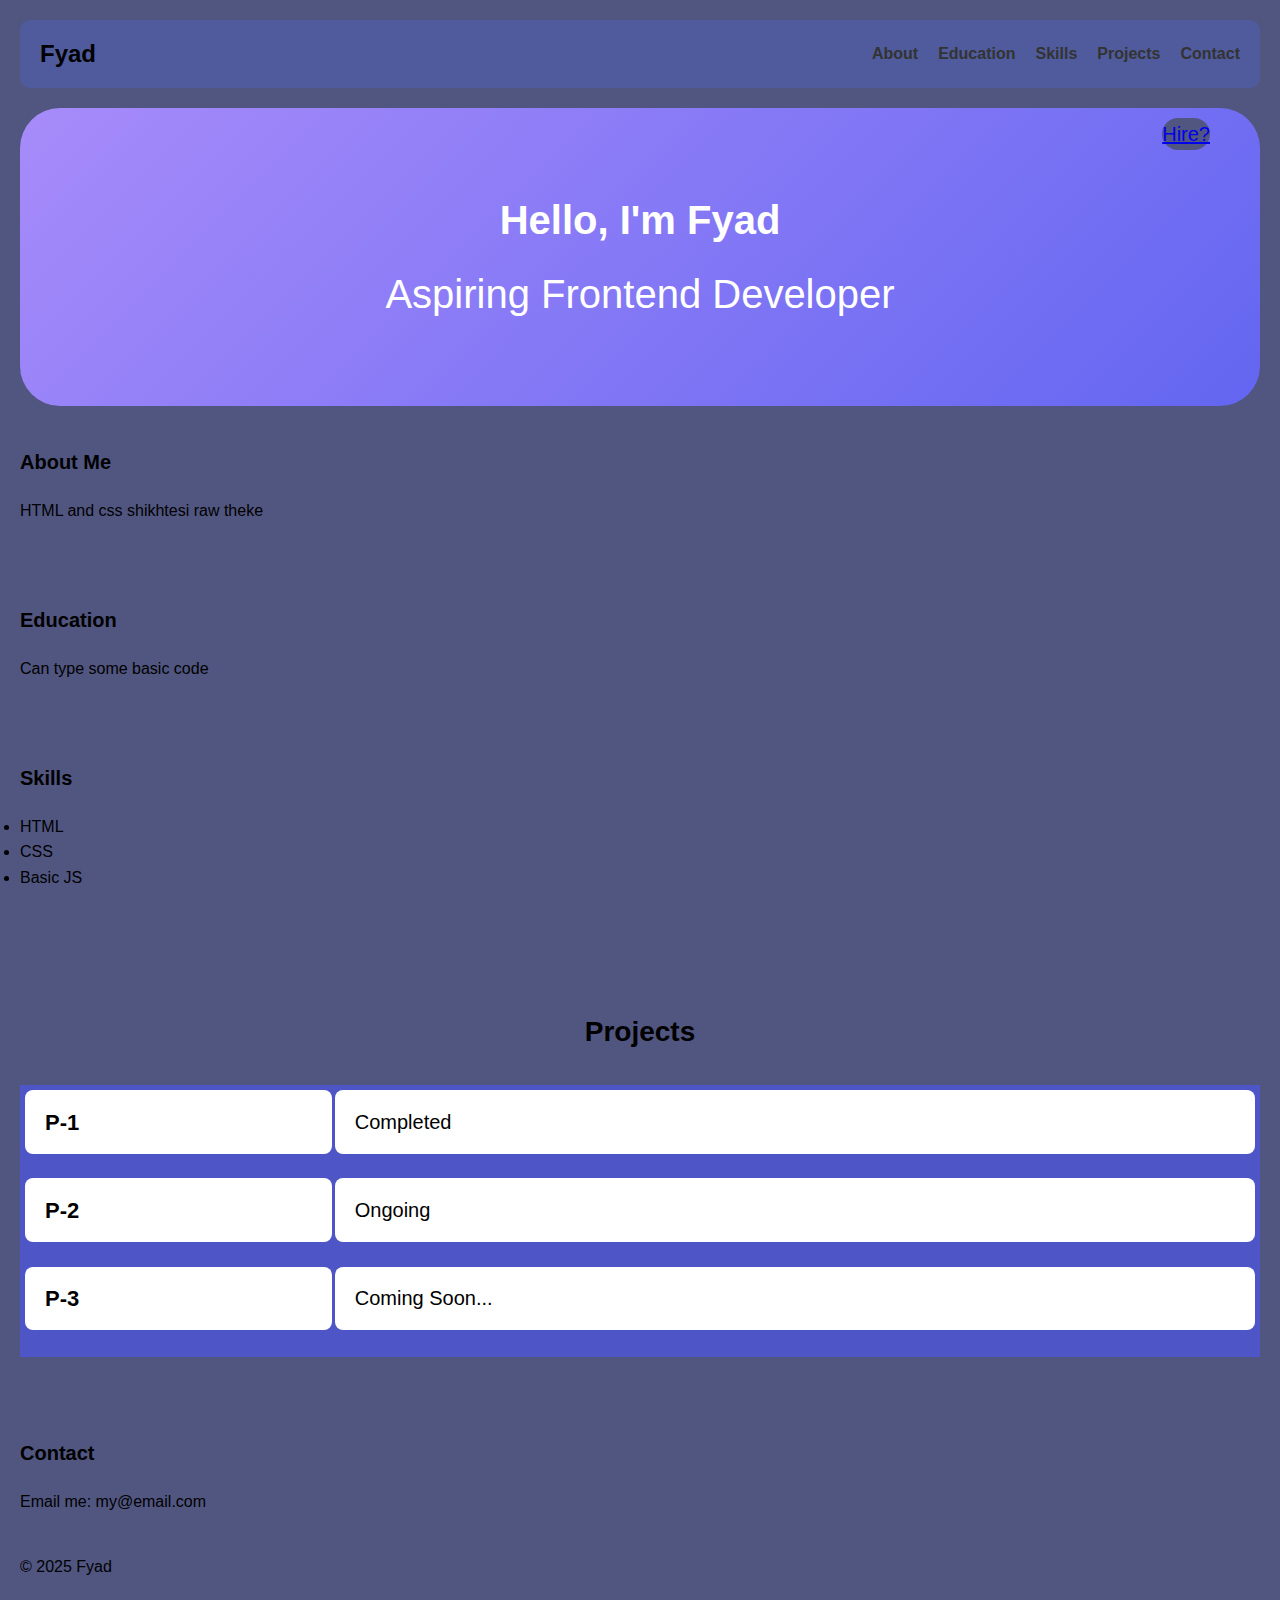
<file: index.html>
<!DOCTYPE html>

<html lang="en">
    <head>
        <meta charset="UTF-8">
        <title>INTRO</title>
        <link rel="stylesheet" href="style.css">
    </head>

    <body>
        
        <header>
            <nav>
                <h2 class="logo">Fyad</h2>
                <ul class="nav-links">
                    <li><a href="#about">About</a></li>
                    <li><a href="education">Education</a></li>
                    <li><a href="#skills">Skills</a></li>
                    <li><a href="#projects">Projects</a></li>
                    <li><a href="#contact">Contact</a></li>
                </ul>
            </nav>
        </header>
        
        <section class="hero">
            <h1>Hello, I'm Fyad</h1>
            <p>Aspiring Frontend Developer</p>
            <a class="hero-btn" href="#contact">Hire?</a>
        </section>

        <section id="about">
            <h2>About Me</h2>
            <p>HTML and css shikhtesi raw theke</p>
        </section>

        <section id="Education">
            <h2>Education</h2>
            <p>Can type some basic code</p>
        </section>

        <section id="skills">
            <h2>Skills</h2>
            <div class="skills-container">
                <ul>
                    <li>HTML</li>
                    <li>CSS</li>
                    <li>Basic JS</li>
                </ul>
            </div>
        </section>

        <section id="projects">
            <div class="project_header"><h2>Projects</h2></div>
            
            <div class="project_grid">
                <div class="project_item">
                    <h3>P-1</h3>
                    <p>Completed</p>
                </div>

                <div class="project_item">
                    <h3>P-2</h3>
                    <p>Ongoing</p>
                </div>

                <div class="project_item">
                    <h3>P-3</h3>
                    <p>Coming Soon...</p>
                </div>
            </div>
            
        </section>

        <section id="contact">
            <h2>Contact</h2>
            <p>Email me: my@email.com</p>
        </section>

        <footer>
            <p>&copy; 2025 Fyad</p>
        </footer>
    </body>
</html>
</file>
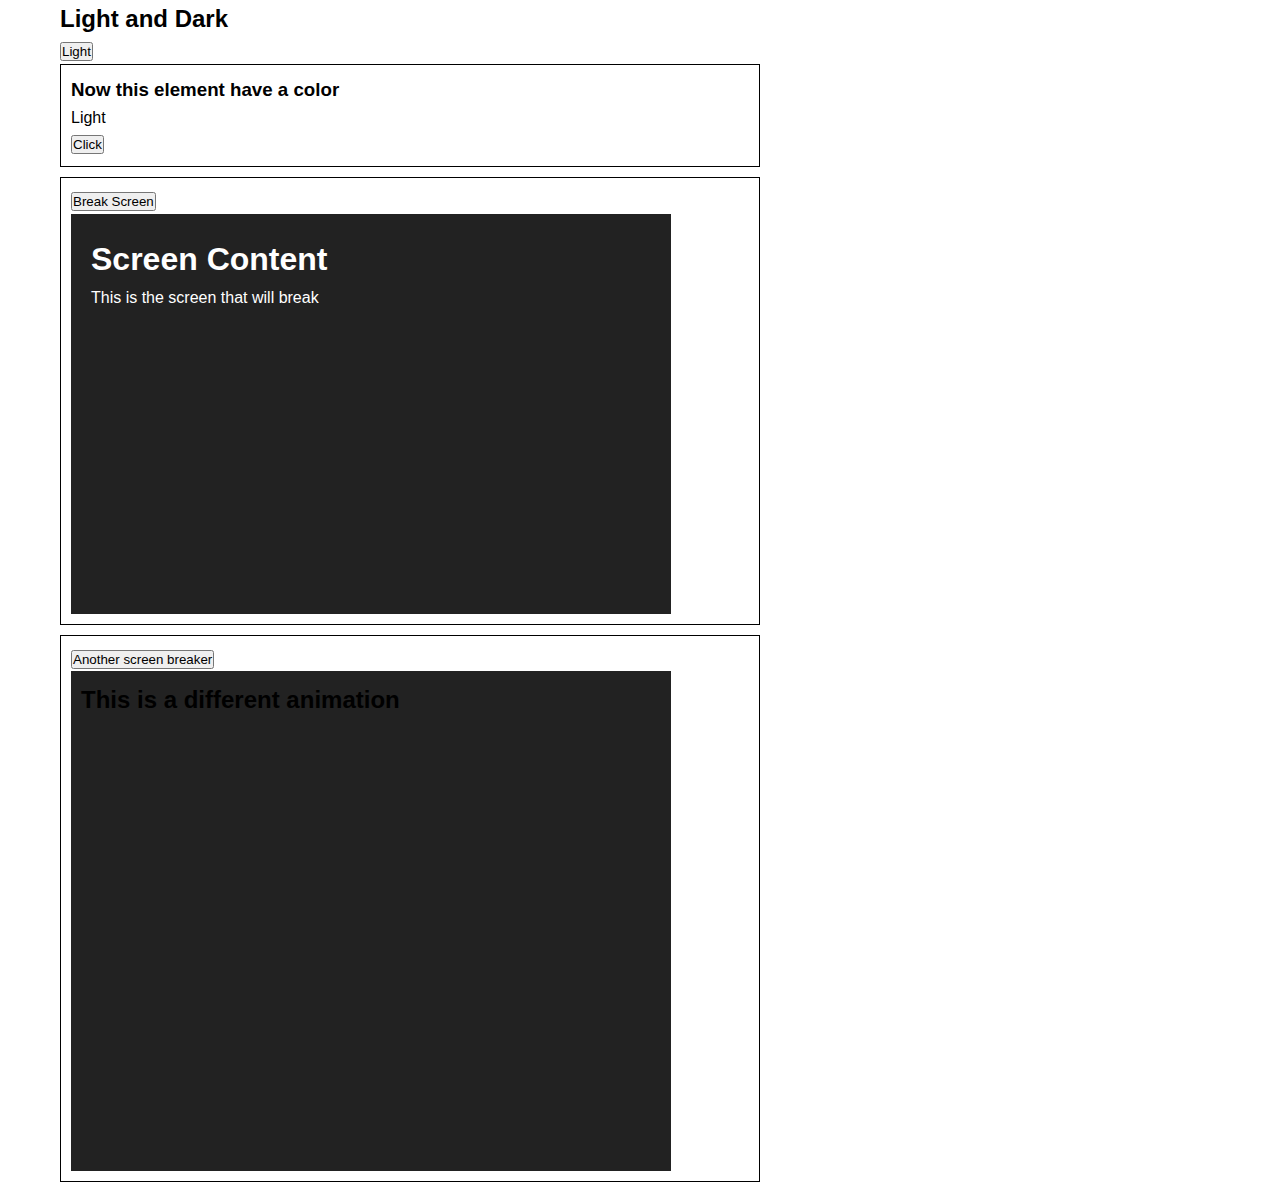
<file: dom-practice-2.html>
<!DOCTYPE html>

<html>
  <head>
    <meta charset="UTF-8" />
    <title>Light-Dark & Screen breaking</title>
    <link rel="stylesheet" href="dom-practice-2.css">
    <style>
      
    </style>
  </head>
  <body>
    <h2>Light and Dark</h2>
    <button id="theme">Light</button>

    <section id="first-section">
      <h3>Now this element have a color</h3>
      <p id="src">Light</p>
      <button id="sec-button">Click</button>
    </section>

    <section>
      <button id="breakBtn">Break Screen</button>
      <div id="screen">
        <h1>Screen Content</h1>
        <p>This is the screen that will break</p>
      </div>

      <div id="fragments"></div>
    </section>

    <section>
        <button id="anotherbreakBtn"> Another screen breaker</button>
        <div id="anotherScreen">
            <h2>This is a different animation</h2>
        </div>

        <div id="anotherFragments"></div>
    </section>

    <script src="dom-practice-2.js"></script>
  </body>
</html>
</file>
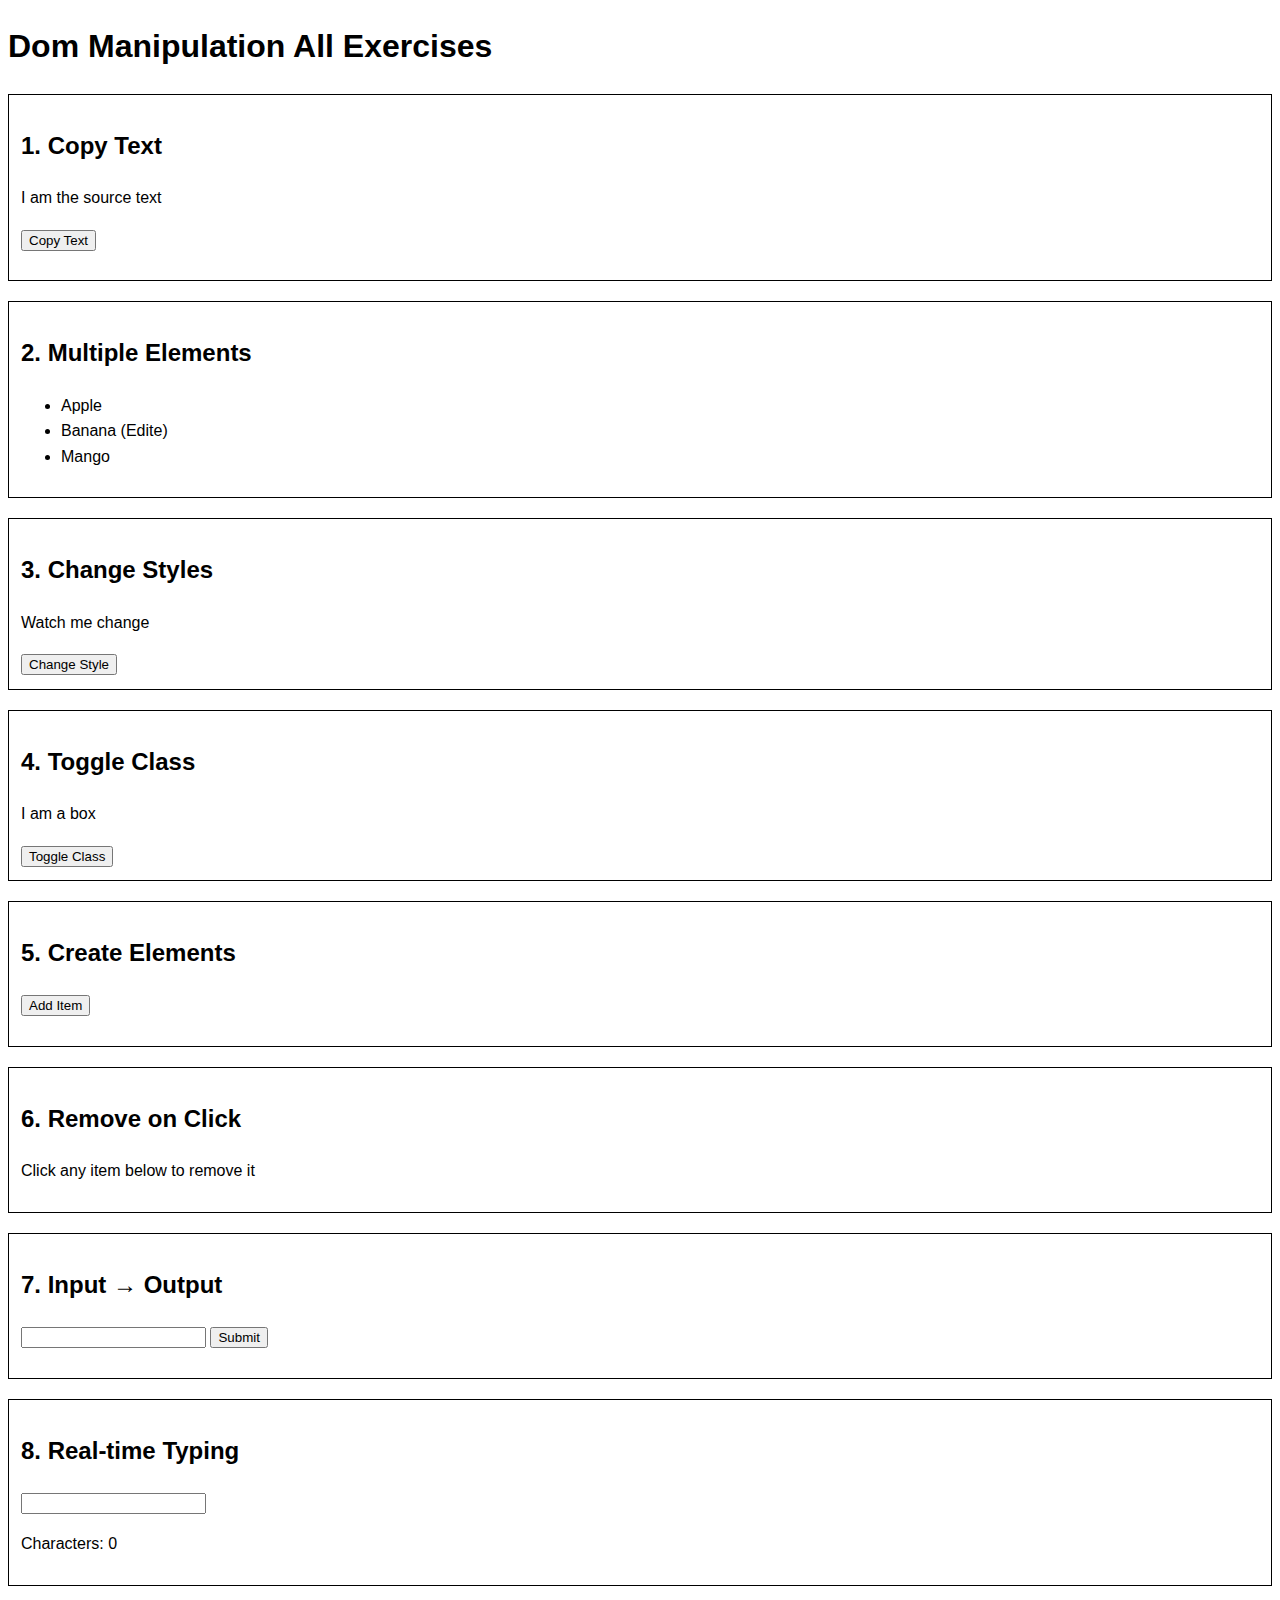
<file: dom-practice.html>
<!DOCTYPE html>

<html lang="en">
  <meta charset="UTF-8" />
  <title>DOM Manipulation practice</title>
  <style>
    body {
      font-family: Arial, Helvetica, sans-serif;
      line-height: 1.6;
    }

    section {
      border: 1px solid;
      padding: 12px;
      margin-bottom: 20px;
    }

    .active {
      color: white;
      background: black;
      padding: 6px;
    }

    .done {
      text-decoration: line-through;
      color: gray;
    }
  </style>

  <body>
    <h1>Dom Manipulation All Exercises</h1>
    <!-- ================= EXERCISE 1 ================= -->
    <section>
      <h2>1. Copy Text</h2>
      <p id="source">I am the source text</p>
      <button id="copyBtn">Copy Text</button>
      <p id="target"></p>
    </section>
    <!-- ================= EXERCISE 2 ================= -->
    <section>
      <h2>2. Multiple Elements</h2>

      <ul>
        <li class="item">Apple</li>
        <li class="item">Banana</li>
        <li class="item">Mango</li>
      </ul>
    </section>

    <!-- ================= EXERCISE 3 ================= -->
    <section>
      <h2>3. Change Styles</h2>
      <p id="styleText">Watch me change</p>
      <button id="styleBtn">Change Style</button>
    </section>

    <!-- ================= EXERCISE 4 ================= -->
    <section>
      <h2>4. Toggle Class</h2>
      <p id="box">I am a box</p>
      <button id="toggleBtn">Toggle Class</button>
    </section>

    <!-- ================= EXERCISE 5 ================= -->
    <section>
      <h2>5. Create Elements</h2>
      <button id="addItem">Add Item</button>
      <ul id="list"></ul>
    </section>

    <!-- ================= EXERCISE 6 ================= -->
    <section>
      <h2>6. Remove on Click</h2>
      <p>Click any item below to remove it</p>
    </section>

    <!-- ================= EXERCISE 7 ================= -->
    <section>
      <h2>7. Input → Output</h2>
      <input type="text" id="nameInput" />
      <button id="submitBtn">Submit</button>
      <p id="output"></p>
    </section>

    <!-- ================= EXERCISE 8 ================= -->
    <section>
      <h2>8. Real-time Typing</h2>
      <input type="text" id="liveInput" />
      <p id="count">Characters: 0</p>
    </section>

    <script src="dom-practice.js"></script>
  </body>
</html>
</file>
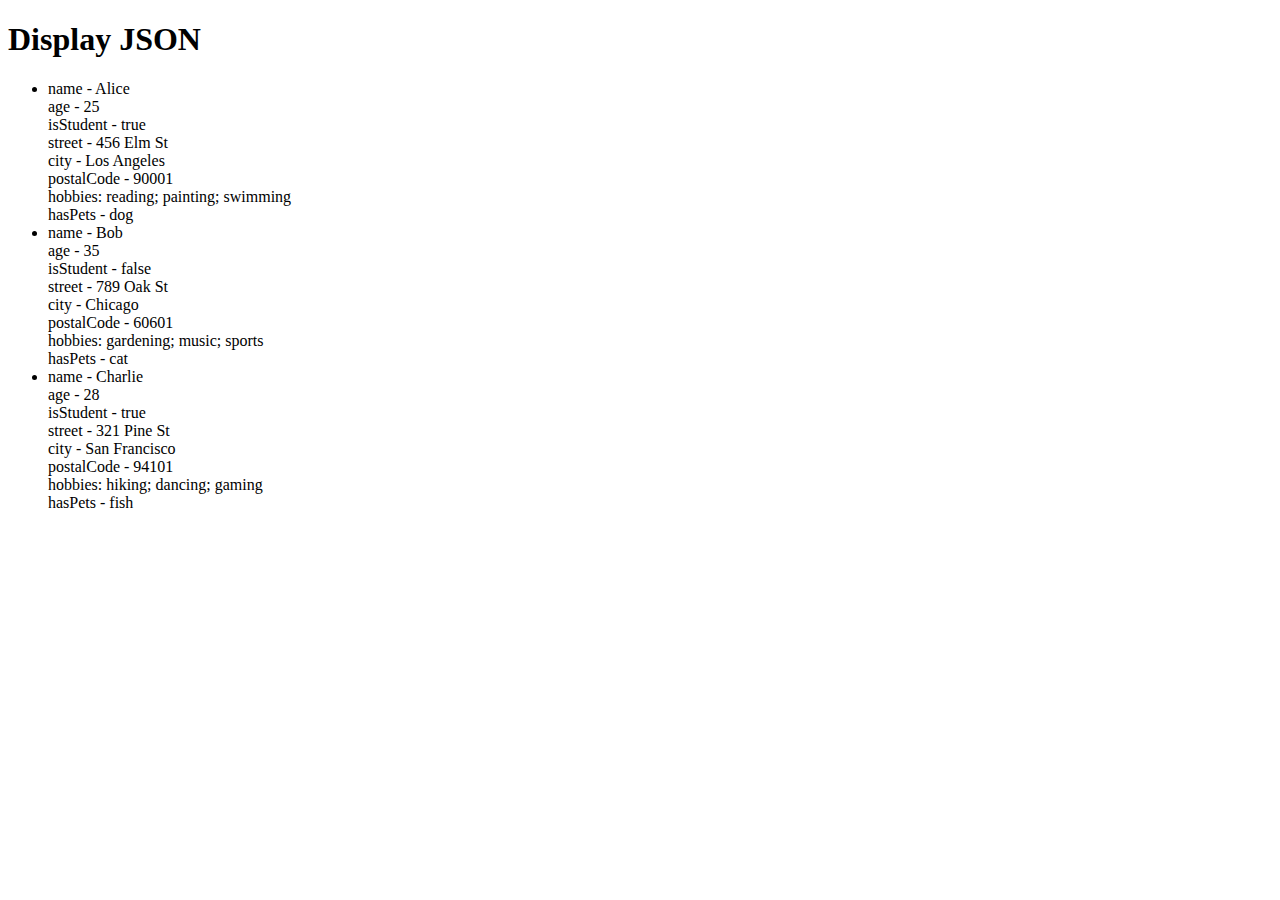
<file: JavaScript-2.html>
<!DOCTYPE html>

<html lang="en">
    <head>
        <meta charset="UTF-8">
        <meta name="viewport" initial-scale="1.0">
        <title>Display JSON</title>
    </head>
    <body>
        <h1>Display JSON</h1>
        <section id="data-container">

        </section>

        <script src="script.js"></script>
    </body>
</html>
</file>
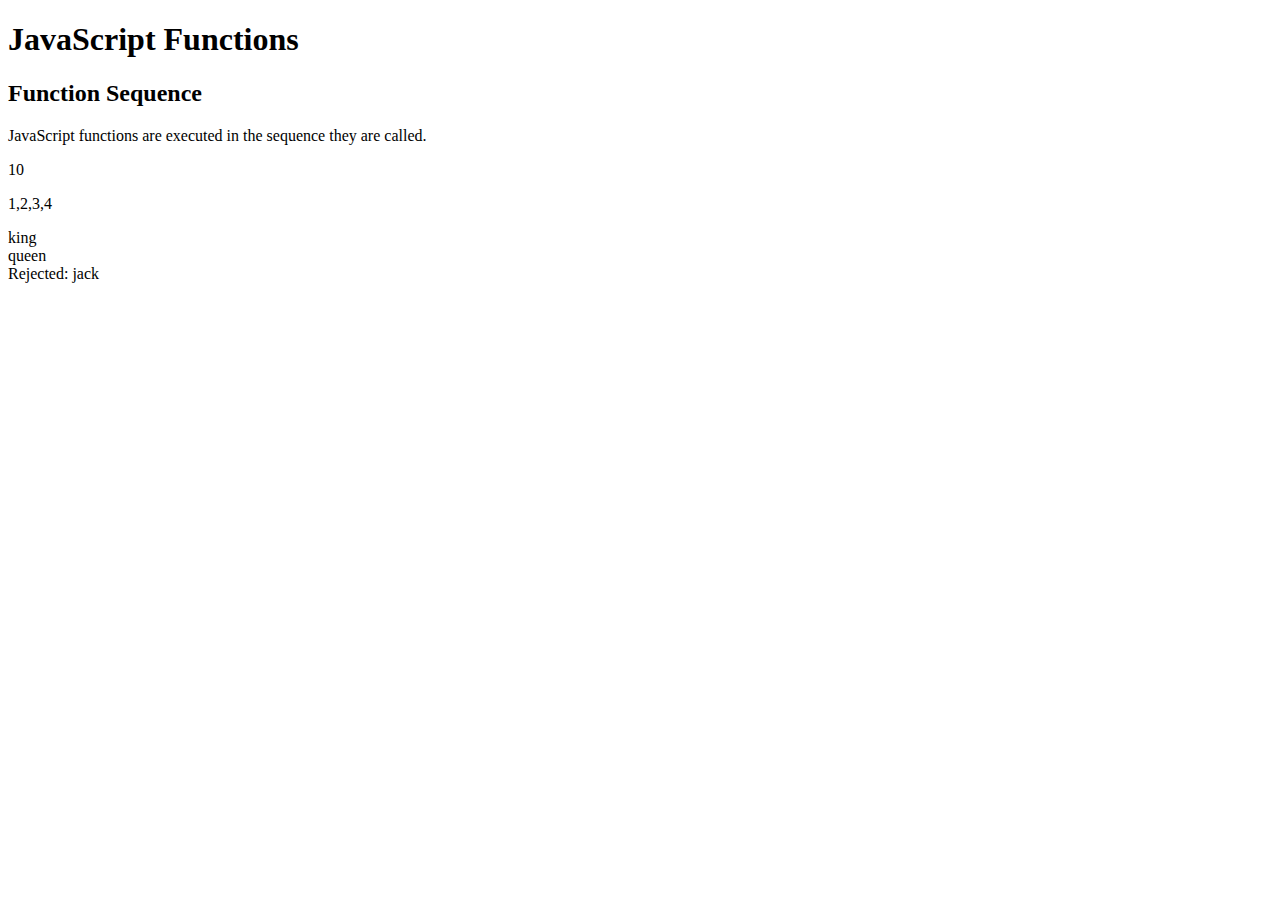
<file: JavaScript.html>
<!DOCTYPE html>

<html>
  <body>
    <h1>JavaScript Functions</h1>
    <h2>Function Sequence</h2>
    <p>JavaScript functions are executed in the sequence they are called.</p>

    <p id="demo"></p>
    <p id="demo_2"></p>
    <p id="demo_3"></p>
    <script>
      function DisplayData(some, str) {
        document.getElementById(str).innerHTML = some;
      }

      function myCalculator(a, b, callback) {
        callback(a + b);
      }

      numArray = [1, 2, 3, 4, -1, -2, -3];

      function removeNeg(numbers, callback) {
        const myArray = [];
        for (const x of numbers) {
          if (callback(x)) {
            myArray.push(x);
          }
        }
        return myArray;
      }
      myCalculator(5, 5, (result) => DisplayData(result, "demo"));
      DisplayData(
        removeNeg(numArray, (x) => x >= 0),
        "demo_2"
      );

      /*
        
    //   Displaying another webpage in this webpage
      let myPromise = new Promise(function (myResolve, myReject) {
        let req = new XMLHttpRequest();
        req.open("GET", "mycar.html");
        
        req.onload = function () {

          if (req.status == 200) {
            myResolve(req.response);
          } else {
            myReject("File Not found");
          }
        };

        req.send();
      });

      myPromise.then(
        function(value) {myDisplayer(value);},
        function(error) {myDisplayer(error);}
      )
      */

      let myPromise1 = new Promise((resolve, reject) => {
        setTimeout(resolve, 200, "king");
      });

      let myPromise2 = new Promise((resolve, reject) => {
        setTimeout(resolve, 300, "queen");
      });

      let myPromise3 = new Promise((resolve, reject) => {
        setTimeout(reject, 100, "jack");
      });

      Promise.allSettled([myPromise1, myPromise2, myPromise3]).then(
        (results) => {
          results.forEach((x) => {
            if (x.status === "fulfilled") {
              myDisplayer(x.value);
            } else {
              myDisplayer("Rejected: " + x.reason);
            }
          });
        }
      );
      function myDisplayer(some) {
        document.getElementById("demo_3").innerHTML += some + "<br>";
      }

      async function newFunction() {
        let promise = new Promise((resolve, reject) => {
          setTimeout(() => resolve("Done!"), 3000);
        });

        let result = await promise;
        console.log(result);
      }

      newFunction();

      async function myAsyncFunction() {
        try {
          let result = await Promise.resolve("okay boomer!!");
          console.log(result);
        } catch (message) {
          console.log("Caught Error", message);
        }
      }

      myAsyncFunction();
      

      async function sequential() {
        let promise1 = await new Promise((res) => setTimeout(() => res("A"), 500));
        let promise2 = await new Promise((res) => setTimeout(() => res("B"), 500));
        console.log(promise1,promise2);
      }

      sequential();
    </script>
  </body>
</html>
</file>
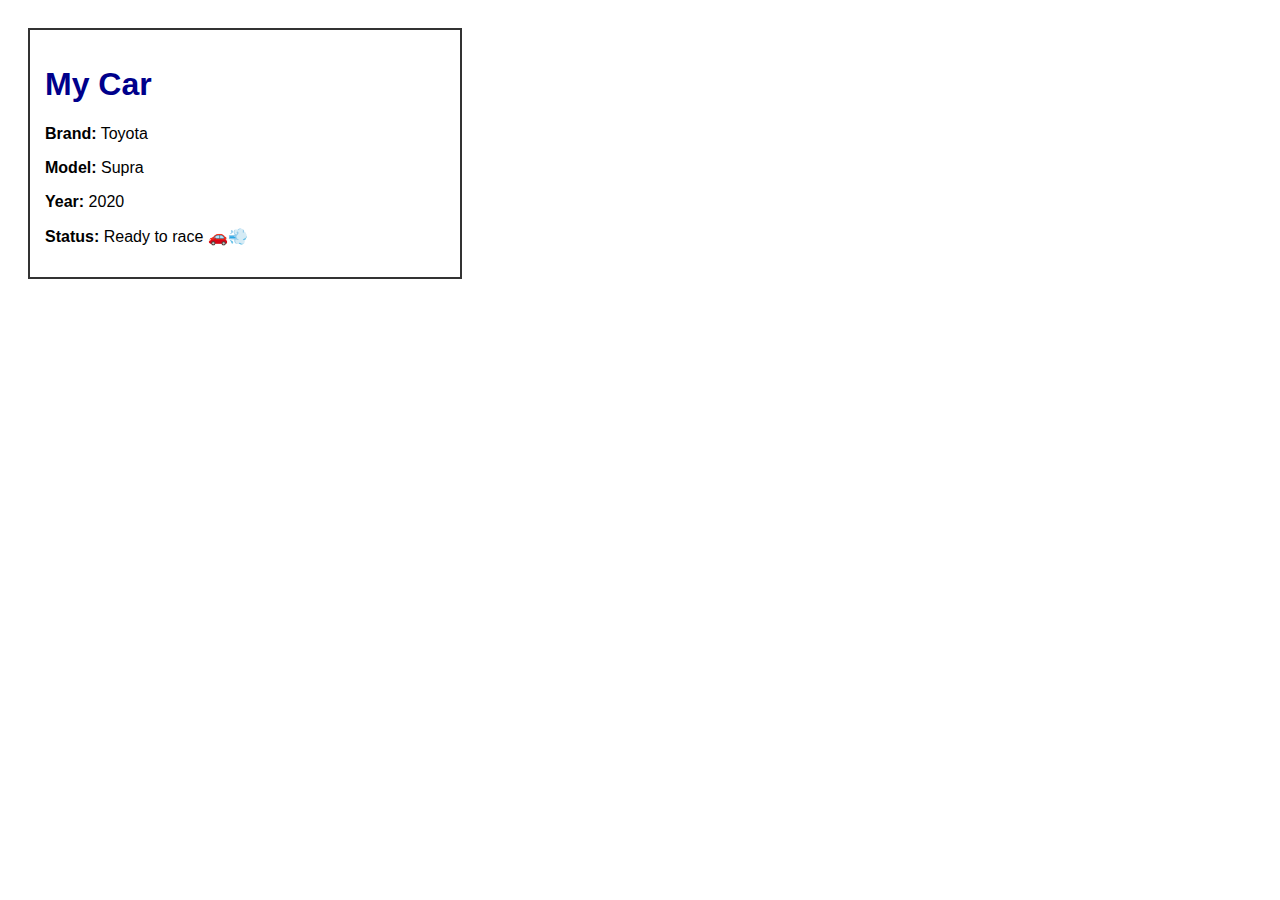
<file: mycar.html>
<!DOCTYPE html>
<html lang="en">
<head>
  <meta charset="UTF-8">
  <title>My Car</title>
  <style>
    body {
      font-family: Arial, sans-serif;
      padding: 20px;
    }
    .car {
      border: 2px solid #333;
      padding: 15px;
      max-width: 400px;
    }
    h1 {
      color: darkblue;
    }
  </style>
</head>
<body>

  <div class="car">
    <h1>My Car</h1>
    <p><strong>Brand:</strong> Toyota</p>
    <p><strong>Model:</strong> Supra</p>
    <p><strong>Year:</strong> 2020</p>
    <p><strong>Status:</strong> Ready to race 🚗💨</p>
  </div>

</body>
</html>
</file>
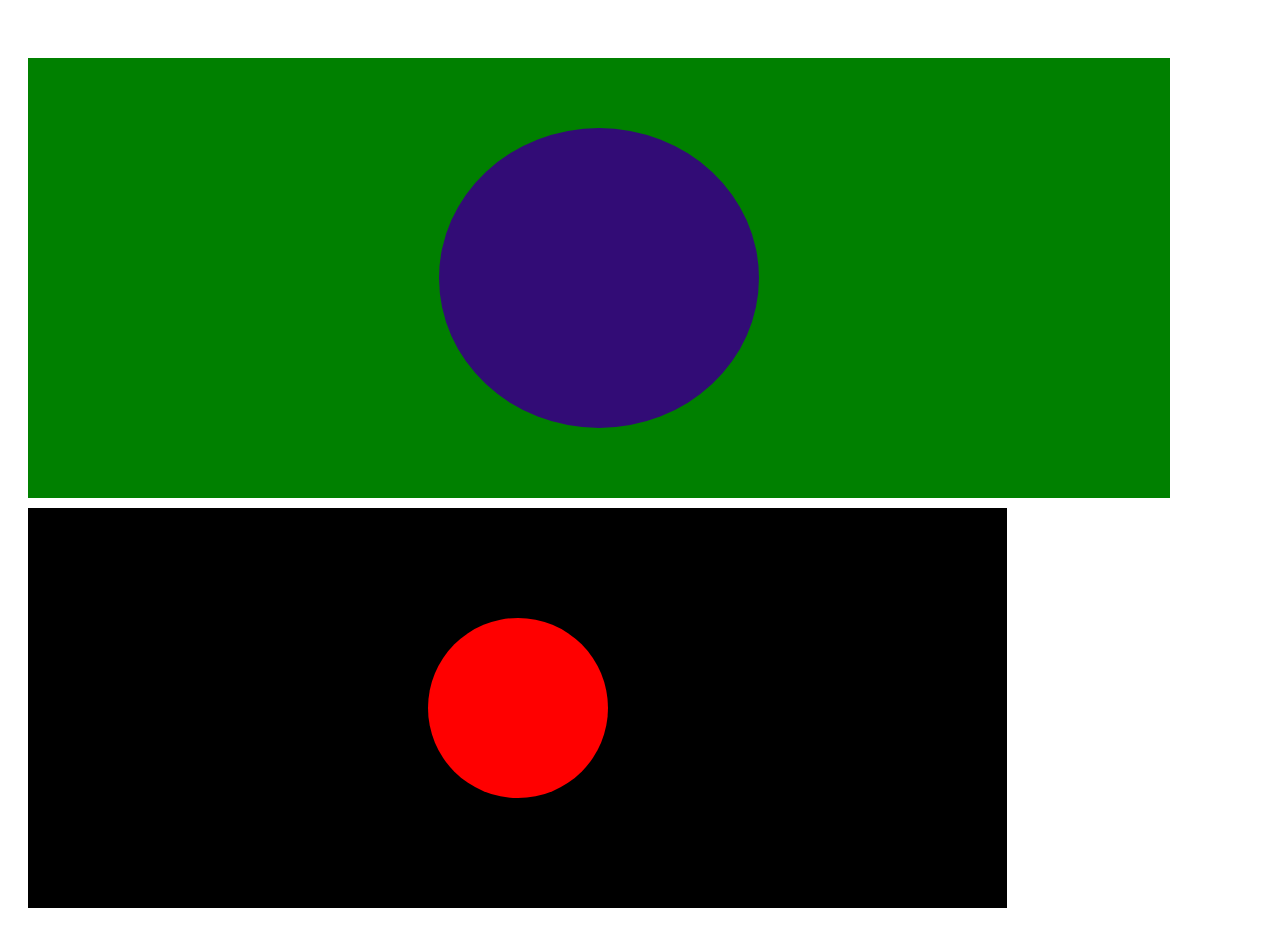
<file: National_Flag.html>
<!DOCTYPE html>

<html>
    <head>
        <meta charset="UTF-8">
        <title>Natflag</title>
        <style>
            body {
                font-family: Arial, Helvetica, sans-serif;
                padding: 20px;
                height: 100%;
                padding-top: 50px;
                
            }
            .flag{
                direction: flex;
                flex-direction: column;
                justify-content: center;
                align-items: center;
                
            }
            .flag_box{
                background-color: green;
                display: flex;
                justify-content: center;
                align-items: center;
                height: 400px;
                width : 90%;
                padding: 20px;
            }

            .flag_circle{
                background-color: rgb(50, 12, 118);
                display:flex;
                justify-content: center;
                height : 300px;
                width: 270px;
                border-radius: 50%;
                padding-right: 50px;
            }

            .grid_flag{
                margin-top: 10px;
                width: 80%;
                
            }
            .grid_flag_box{
                background-color: black;
                height: 400px;
                position: relative;
                
            }
            .grid_flag_circle{
                background-color: red;
                height: 180px;
                width: 180px;
                border-radius: 50%;
                position:absolute;
                top: 50%;
                left: 50%;
                
                transform: translate(-50%,-50%);
            }
        </style>
    </head>

    <body>
        <div class="flag">
            <div class="flag_box">
                <div class="flag_circle">
                    
                </div>
            </div>
        </div>

        <div class="grid_flag">
            <div class="grid_flag_box">
                <div class="grid_flag_circle">

                </div>
            </div>
        </div>
    </body>
</html>
</file>
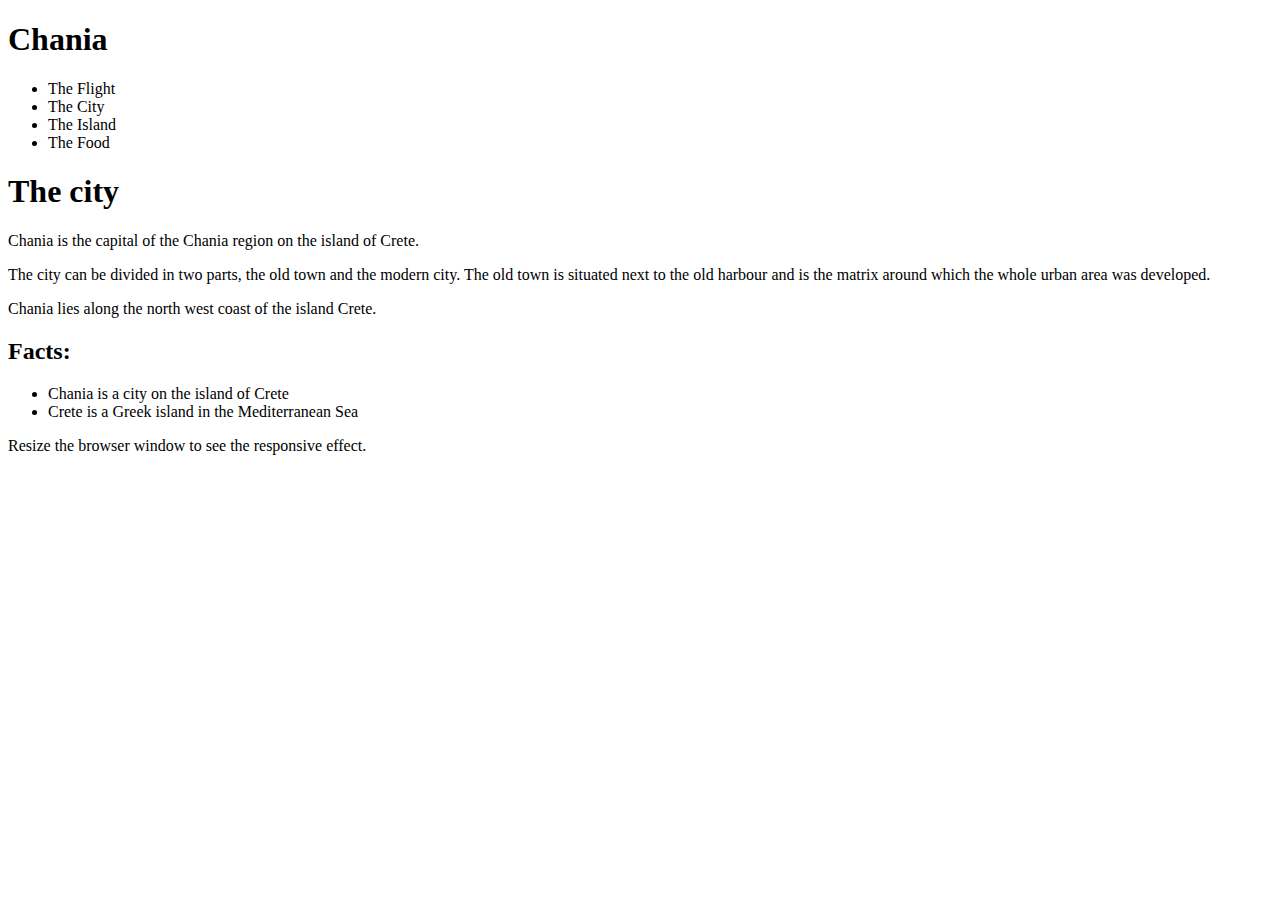
<file: Responsive_design.html>
<!DOCTYPE html>

<html>
    <head>
        <style>
            body{
                
                *{
                    box-sizing: border-box;
                }

                body{
                    font-family: 'Lucida Sans', 'Lucida Sans Regular', 'Lucida Grande', 'Lucida Sans Unicode', Geneva, Verdana, sans-serif;
                    font-size: 17px;
                }

                /* Small Devices */
                @media (min-width: 576px) {

                }

                /* Medium Devices */
                @media (min-width: 768px) {

                }

                /* Large Devices */
                @media (min-width: 992px) {

                }

                /* X-Large Devices */
                @media (min-width: 1200px) {

                }

                /* XX-Large Devices */
                @media (min-width: 1400px) {

                }
        </style>
    </head>

    <body>
        <div class="grid-container">

            <div class="header">
                <h1>Chania</h1>

                <div class="menu">

                    <ul>
                        <li>The Flight</li>
                        <li>The City</li>
                        <li>The Island</li>
                        <li>The Food</li>

                    </ul>
                </div>

                <div class="content">
                    <h1>The city</h1>
                    <p>Chania is the capital of the Chania region on the island of Crete.</p>
                    <p>The city can be divided in two parts, the old town and the modern city. The old town is situated next to the old harbour and is the matrix around which the whole urban area was developed.</p>
                    <p>Chania lies along the north west coast of the island Crete.</p>
                </div>

                <div class="facts">
                    <h2>Facts:</h2>
                    <ul>
                        <li>Chania is a city on the island of Crete</li>
                        <li>Crete is a Greek island in the Mediterranean Sea</li>
                        </ul>
                </div>
            </div>
            <div class="footer"><p>Resize the browser window to see the responsive effect.</p></div>
        </div>
    </body>
</htm>
</file>
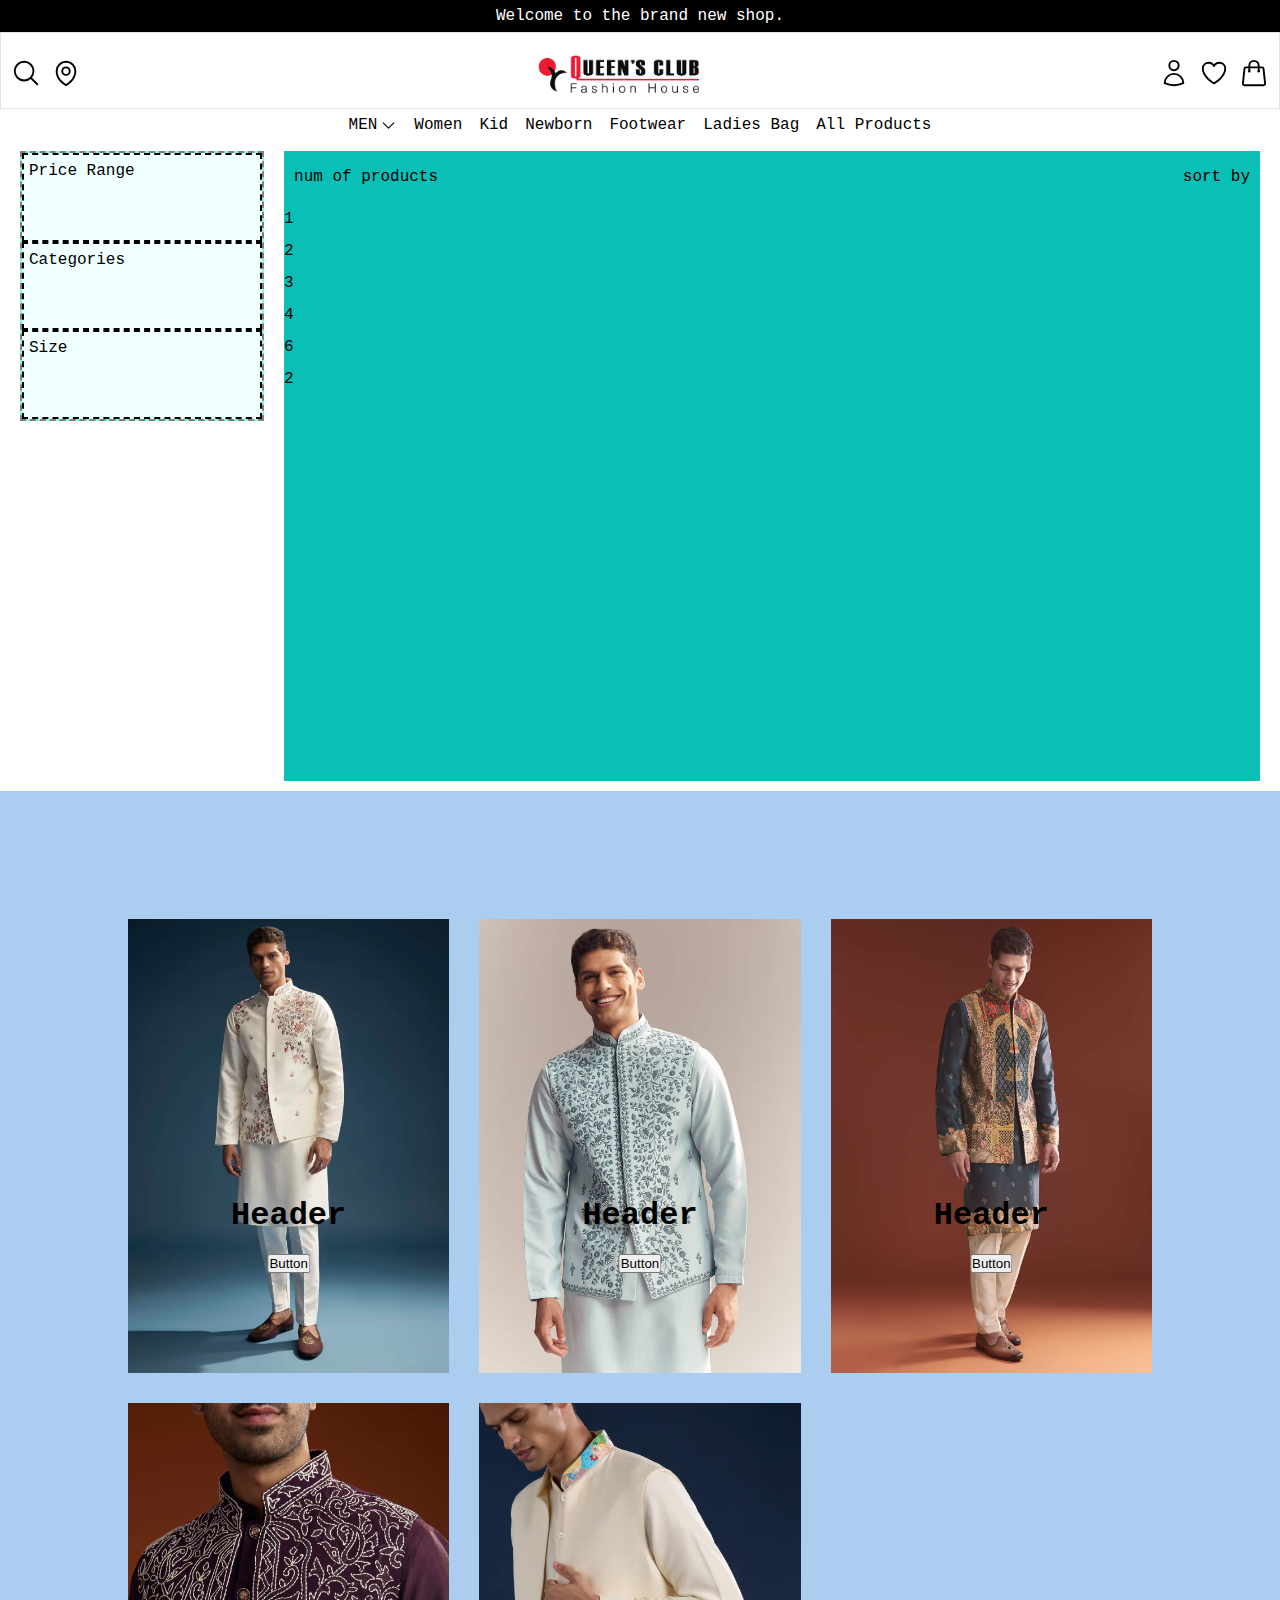
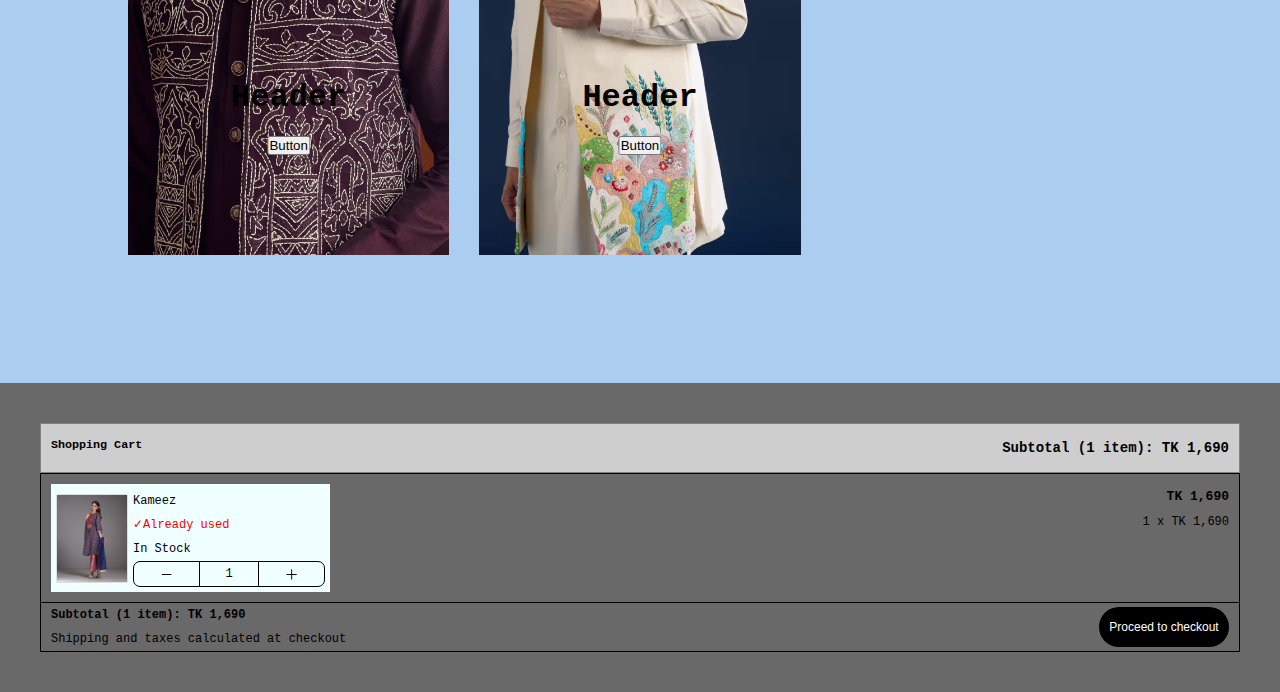
<file: task.html>
<!DOCTYPE html>

<html>
    <head>
        <meta charset="UTF-8">
        <title>Landing page</title>
        <link rel="stylesheet" href="task.css">
        
    </head>

    <body>
        <!--header section-->
        <header>
            <div class="header_section">
                Welcome to the brand new shop.
            </div>
        </header>
        
        <!--Navbar section-->
        <div class="navbar">
            <div class="nav_items">
                <div class="nav_images">
                    <svg xmlns="http://www.w3.org/2000/svg" fill="none" viewBox="0 0 24 24" stroke-width="1.5" stroke="currentColor" class="size-6">
                    <path stroke-linecap="round" stroke-linejoin="round" d="m21 21-5.197-5.197m0 0A7.5 7.5 0 1 0 5.196 5.196a7.5 7.5 0 0 0 10.607 10.607Z" />
                    </svg>
                </div>
                <div class="nav_images">
                    <svg xmlns="http://www.w3.org/2000/svg" fill="none" viewBox="0 0 24 24" stroke-width="1.5" stroke="currentColor" class="size-6">
                    <path stroke-linecap="round" stroke-linejoin="round" d="M15 10.5a3 3 0 1 1-6 0 3 3 0 0 1 6 0Z" />
                    <path stroke-linecap="round" stroke-linejoin="round" d="M19.5 10.5c0 7.142-7.5 11.25-7.5 11.25S4.5 17.642 4.5 10.5a7.5 7.5 0 1 1 15 0Z" />
                    </svg>

                </div>
            </div>

            <div class="nav_items">
                <img src="Task_image_logo.png" alt="queens" width="190px" height="50px">
            </div>

            <div class="nav_items">
                <div class="nav_images">
                    <svg xmlns="http://www.w3.org/2000/svg" fill="none" viewBox="0 0 24 24" stroke-width="1.5" stroke="currentColor" class="size-6">
                    <path stroke-linecap="round" stroke-linejoin="round" d="M15.75 6a3.75 3.75 0 1 1-7.5 0 3.75 3.75 0 0 1 7.5 0ZM4.501 20.118a7.5 7.5 0 0 1 14.998 0A17.933 17.933 0 0 1 12 21.75c-2.676 0-5.216-.584-7.499-1.632Z" />
                    </svg>

                </div>

                <div class="nav_images">
                    <svg xmlns="http://www.w3.org/2000/svg" fill="none" viewBox="0 0 24 24" stroke-width="1.5" stroke="currentColor" class="size-6">
                      <path stroke-linecap="round" stroke-linejoin="round" d="M21 8.25c0-2.485-2.099-4.5-4.688-4.5-1.935 0-3.597 1.126-4.312 2.733-.715-1.607-2.377-2.733-4.313-2.733C5.1 3.75 3 5.765 3 8.25c0 7.22 9 12 9 12s9-4.78 9-12Z" />
                    </svg>

                </div>
                
                <div class="nav_images">
                    <svg xmlns="http://www.w3.org/2000/svg" fill="none" viewBox="0 0 24 24" stroke-width="1.5" stroke="currentColor" class="size-6">
                    <path stroke-linecap="round" stroke-linejoin="round" d="M15.75 10.5V6a3.75 3.75 0 1 0-7.5 0v4.5m11.356-1.993 1.263 12c.07.665-.45 1.243-1.119 1.243H4.25a1.125 1.125 0 0 1-1.12-1.243l1.264-12A1.125 1.125 0 0 1 5.513 7.5h12.974c.576 0 1.059.435 1.119 1.007ZM8.625 10.5a.375.375 0 1 1-.75 0 .375.375 0 0 1 .75 0Zm7.5 0a.375.375 0 1 1-.75 0 .375.375 0 0 1 .75 0Z" />
                    </svg>
                </div>
            </div>
            
        </div>
        
        <!--Product type-->
        <div class="product_type">
            <ul class="product_type_item">
                <li>
                    <div class="product_men">
                        <a href="#MEN" class="product_men_link">MEN</a>
                        <div class="arrow_hover">
                            <div class="arrow1">
                                <svg xmlns="http://www.w3.org/2000/svg" fill="none" viewBox="0 0 24 24" stroke-width="1.5" stroke="currentColor" class="size-6">
                                <path stroke-linecap="round" stroke-linejoin="round" d="m19.5 8.25-7.5 7.5-7.5-7.5" />
                                </svg>
                            </div>

                            <!-- <<div class="arrow2">
                                <svg xmlns="http://www.w3.org/2000/svg" fill="none" viewBox="0 0 24 24" stroke-width="1.5" stroke="currentColor" class="size-6">
                                <path stroke-linecap="round" stroke-linejoin="round" d="m4.5 15.75 7.5-7.5 7.5 7.5" />
                                </svg>
                            </div>> -->
                            
                             
                        </div>
                        <ul class="p_submenu_list">
                                <li>Item 1</li>
                                <li>Item 2</li>
                        </ul>
                    </div>
                </li>
                <li>Women</li>
                <li>Kid</li>
                <li>Newborn</li>
                <li>Footwear</li>
                <li>Ladies Bag</li>
                <li> All Products</li>
            </ul>
        </div>
        
        <!--Main body 1-->
        <div class="main_body">
                
                <!--Information sidebar-->
                <div class="info_sidebar">
                        
                        <!--Price Range Paragraph-->
                        <div class="info_type">
                            Price Range
                        </div>
                        
                        <!--Categories-->
                        <div class="info_type">
                            Categories
                        </div>

                        <!--Size-->
                        <div class="info_type">
                            Size
                        </div>
                    
                    
                </div>

                <!--Product List-->
                <div class="product_list">
                    <div class="product_header">
                        <div class="product_header_items">num of products</div>
                        
                        <div class="product_header_items">sort by</div>
                    </div>
                    <div class="product_grid">
                        <div class="product_grid_item">1</div>
                        <div class="product_grid_item">2</div>
                        <div class="product_grid_item">3</div>
                        <div class="product_grid_item">4</div>
                        <div class="product_grid_item">6</div>
                        <div class="product_grid_item">2</div>
                        
                    </div>  
                    
                </div>
                
        </div>

        <section>
            <div class="image_container">
                <div class="image_items">
                    <img src="Task_Image_1.png" alt="">
                    <div class="image_header_button">
                        <div class="image_HB_Scaling">
                            <h1>Header</h1>
                            <button>Button</button>    
                        </div>
                    </div>
                </div>
                <div class="image_items">
                    <img src="Task_Image_2.png" alt="">
                    <div class="image_header_button">
                        <div class="image_HB_Scaling">
                            <h1>Header</h1>
                            <button class="HB_button">Button</button>    
                        </div>
                    </div>
                </div>
                <div class="image_items">
                    <img src="Task_Image_3.png" alt="">
                    <div class="image_header_button">
                        <div class="image_HB_Scaling">
                            <h1>Header</h1>
                            <button>Button</button>    
                        </div>
                    </div>
                </div>
                <div class="image_items">
                    <img src="Task_Image_4.png" alt="">
                    <div class="image_header_button">
                        <div class="image_HB_Scaling">
                            <h1>Header</h1>
                            <button>Button</button>    
                        </div>
                    </div>
                </div>
                <div class="image_items">
                    <img src="Task_Image_5.png" alt="">
                    <div class="image_header_button">
                        <div class="image_HB_Scaling">
                            <h1>Header</h1>
                            <button>Button</button>    
                        </div>
                    </div>
                </div>
        </section>

        <!--Shopping Cart Section -->
        <section>
            <!-- Entire Cart Section -->
            <div class="shopping_cart_container">
                
                <!-- Shopping Cart Header -->
                <div class="shopping_cart_header">
                    <h3>Shopping Cart</h3>
                    <h3 style="font-size: 14px;">Subtotal (1 item): TK 1,690</h3>
                </div>

                <!-- Shopping Cart Main Box -->

                <div class="shopping_cart_main">
                    <div class="cart_image_name_button">
                        <div><img src="Task_image_7.jpg" alt=""></div>
                        
                        <div class="cart_name_stock_button">
                            <div class="cart_name_stock">
                                <p style="font:bold">Kameez</p>
                                <p style="color:red ">✓Already used</p>
                                <p>In Stock</p>
                            </div>
                            

                            <div class="add_num_del">
                                <div class="add_num_del_button">
                                    <button class="button-4" role="button">
                                        <svg xmlns="http://www.w3.org/2000/svg" fill="none" viewBox="0 0 24 24" stroke-width="1.5" stroke="currentColor" class="size-6">
                                        <path stroke-linecap="round" stroke-linejoin="round" d="M5 12h14" />
                                        </svg>

                                    </button>
                                </div>
                                <div class="add_num_del_button_num">
                                    <p>1</p>
                                </div>
                                <div class="add_num_del_button">
                                    <button role="button">
                                        <svg xmlns="http://www.w3.org/2000/svg" fill="none" viewBox="0 0 24 24" stroke-width="1.5" stroke="currentColor" class="size-6">
                                        <path stroke-linecap="round" stroke-linejoin="round" d="M12 4.5v15m7.5-7.5h-15" />
                                        </svg>

                                    </button>
                                </div>
                                
                                
                            </div>
                            
                        </div>
                        
                    </div>
                    <div class="shopping_price">
                        <div>
                            <h4>TK 1,690</h4>
                            <p>1 x TK 1,690</p>
                        </div> 
                    </div>
                </div>
                <!-- Shopping Cart Footer -->
                <div class="shopping_cart_footer">

                    <!-- Subtotal item and price -->
                    <div class="subtotal_item_price">
                        <h3>Subtotal (1 item): TK 1,690</h3>
                        <p>Shipping and taxes calculated at checkout</p>
                    </div>

                    <!-- Checkout Button -->
                    <div>
                        <button>Proceed to checkout</button>
                    </div>
                </div>
            </div>
        </section>
    </body>
</html>
</file>
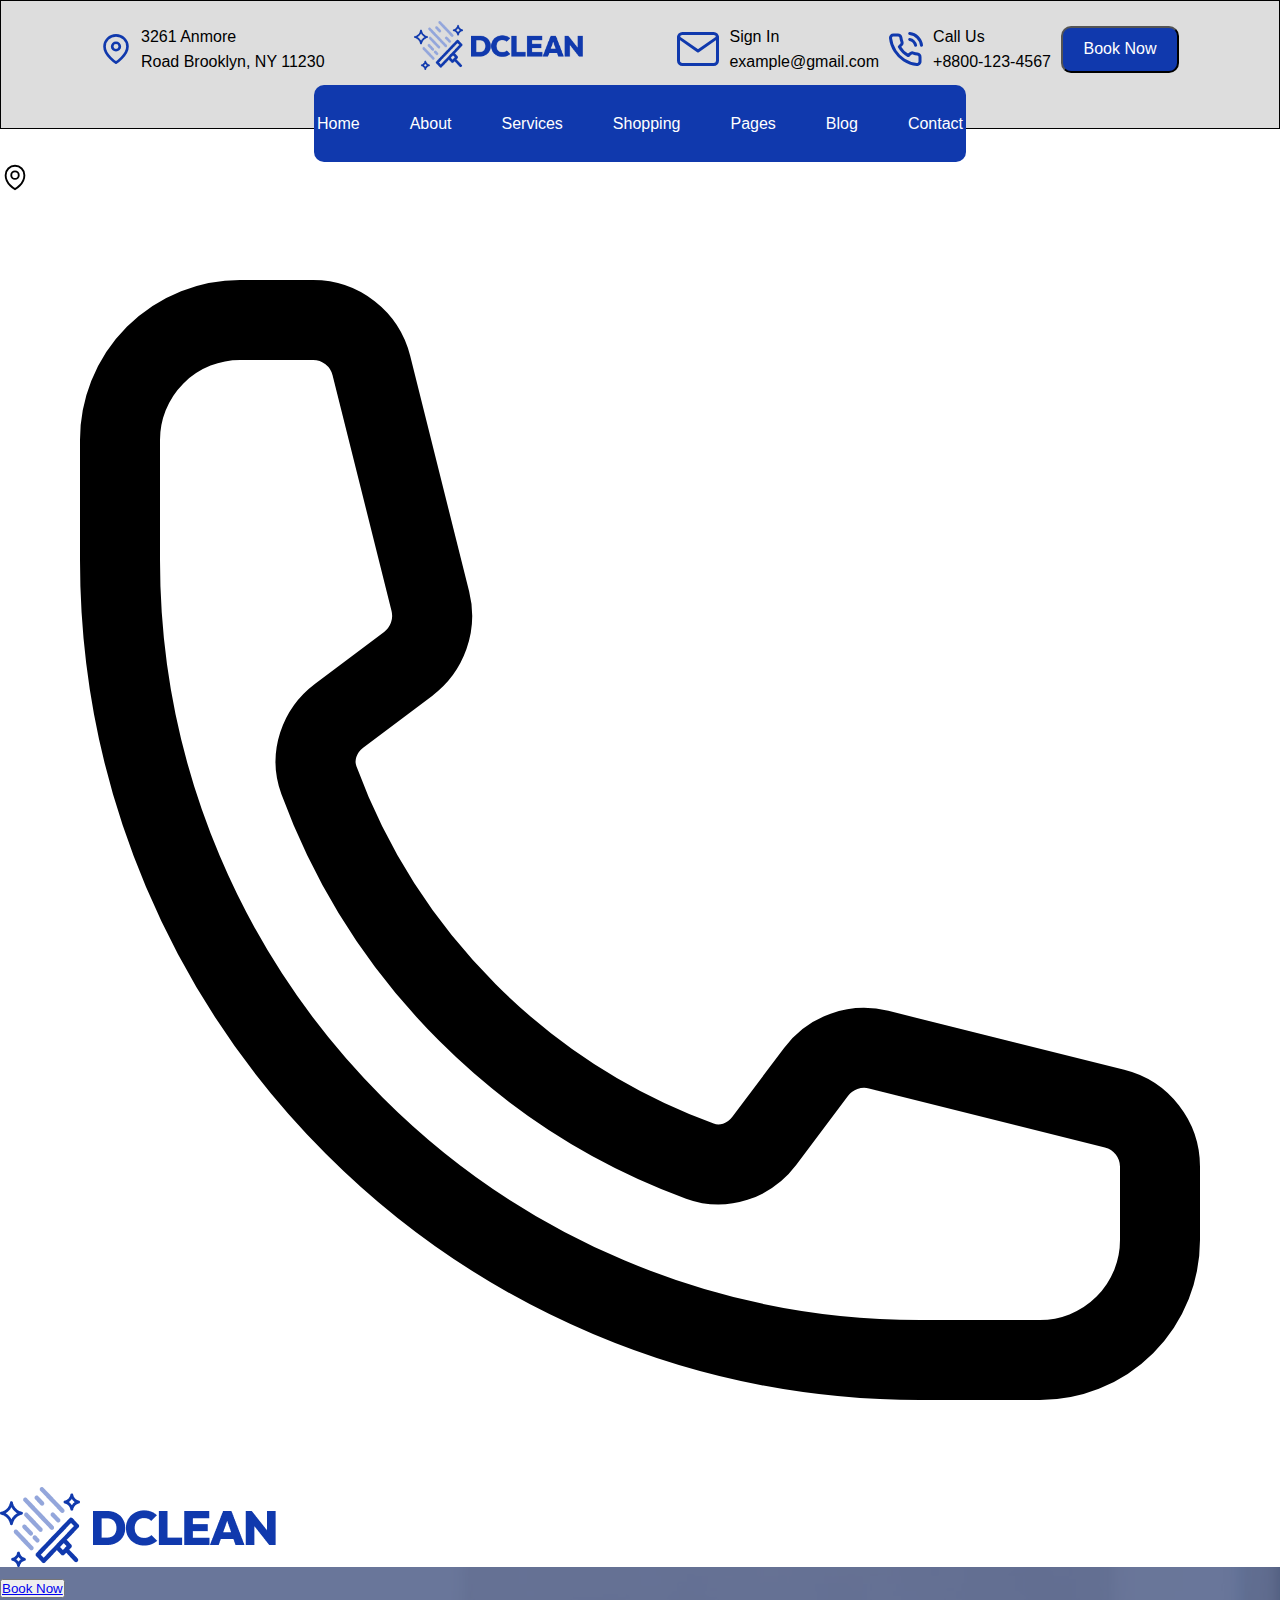
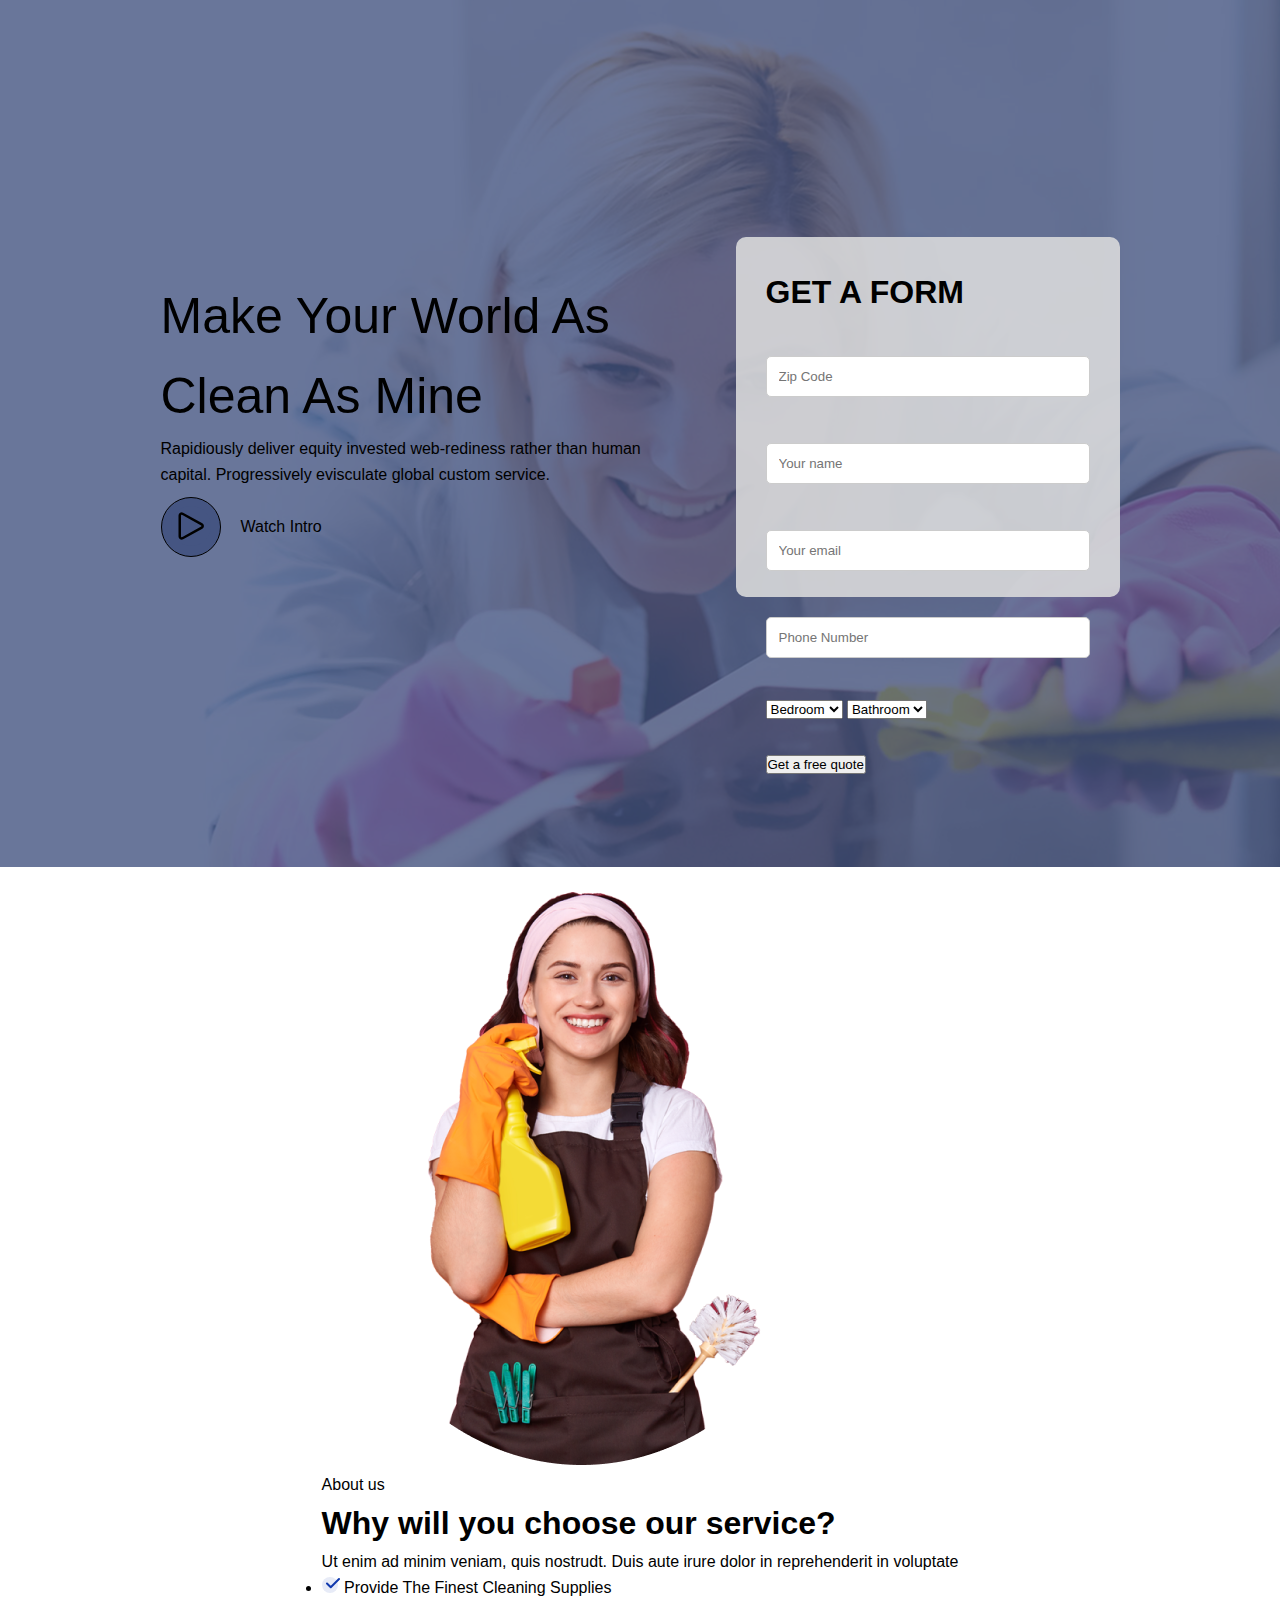
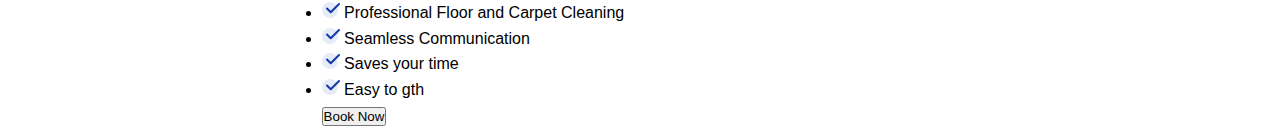
<file: task_2.html>
<!DOCTYPE html>
<html>
    <head>
        <meta charset="UTF-8">
        <title>Basic Page</title>
        <link rel="stylesheet" href="task_2.css">
    </head>

    <body>
        <header>
            <div class="mobile_wrapper">
                <div class="main_navbar">
                    <div class="upper_navbar">
                    
                        <div class="location">
                            <svg width="29" height="34" viewBox="0 0 29 34" fill="none" xmlns="http://www.w3.org/2000/svg">
                            <path d="M27.5 14.1818C27.5 24.0455 14.5 32.5 14.5 32.5C14.5 32.5 1.5 24.0455 1.5 14.1818C1.5 10.8184 2.86964 7.59272 5.30761 5.21442C7.74558 2.83612 11.0522 1.5 14.5 1.5C17.9478 1.5 21.2544 2.83612 23.6924 5.21442C26.1304 7.59272 27.5 10.8184 27.5 14.1818Z" stroke="#1039AD" stroke-width="3" stroke-linecap="round" stroke-linejoin="round"/>
                            <path d="M14.5 18.4091C16.8932 18.4091 18.8333 16.5165 18.8333 14.1819C18.8333 11.8472 16.8932 9.95459 14.5 9.95459C12.1068 9.95459 10.1667 11.8472 10.1667 14.1819C10.1667 16.5165 12.1068 18.4091 14.5 18.4091Z" stroke="#1039AD" stroke-width="3" stroke-linecap="round" stroke-linejoin="round"/>
                            </svg>
                        
                        <div class="header_text">
                            <p>3261 Anmore </p>
                            <p></p>Road Brooklyn, NY 11230</p>
                        </div>
                        
                    </div>
                    
                    <div class="logo">
                        <img src="/Task_2/T2_LOGO.png" alt="logo">
                    </div>
                    <div class="mail_contact_button">
                        <div class="mail">
                            <svg width="42" height="34" viewBox="0 0 42 34" fill="none" xmlns="http://www.w3.org/2000/svg">
                            <path d="M5.40012 1.5H36.6001C38.7451 1.5 40.5001 3.24375 40.5001 5.375V28.625C40.5001 30.7563 38.7451 32.5 36.6001 32.5H5.40012C3.25512 32.5 1.50012 30.7563 1.50012 28.625V5.375C1.50012 3.24375 3.25512 1.5 5.40012 1.5Z" stroke="#1039AD" stroke-width="3" stroke-linecap="round" stroke-linejoin="round"/>
                            <path d="M40.5001 5.37476L21.0001 18.9373L1.50012 5.37476" stroke="#1039AD" stroke-width="3" stroke-linecap="round" stroke-linejoin="round"/>
                            </svg>

                        <div class="header_text">
                            <p>Sign In</p> 
                            <p>example@gmail.com</p>
                        </div>
                        
                        </div>
                        <div class="nav_contact">
                            <svg width="34" height="34" viewBox="0 0 34 34" fill="none" xmlns="http://www.w3.org/2000/svg">
                            <path d="M20.7014 7.42517C22.151 7.70744 23.4832 8.41503 24.5275 9.45736C25.5719 10.4997 26.2808 11.8293 26.5636 13.2761M20.7014 1.50012C23.7131 1.83405 26.5214 3.18013 28.6654 5.31734C30.8095 7.45455 32.1616 10.2559 32.5 13.2613M31.0159 25.0818V29.5256C31.0176 29.9381 30.9329 30.3464 30.7673 30.7244C30.6017 31.1024 30.3589 31.4417 30.0543 31.7206C29.7498 31.9995 29.3902 32.2118 28.9986 32.344C28.6071 32.4761 28.1922 32.5252 27.7806 32.4881C23.2138 31.9928 18.827 30.4353 14.9728 27.9406C11.387 25.6664 8.34681 22.632 6.06823 19.0531C3.56007 15.1888 1.99919 10.7891 1.51205 6.21053C1.47496 5.80091 1.52373 5.38808 1.65526 4.9983C1.78679 4.60853 1.99819 4.25036 2.27601 3.9466C2.55382 3.64284 2.89197 3.40015 3.26891 3.23397C3.64585 3.06779 4.05333 2.98177 4.4654 2.98138H8.91769C9.63793 2.97431 10.3362 3.22887 10.8823 3.69762C11.4284 4.16637 11.7851 4.81733 11.8859 5.52915C12.0738 6.95126 12.4223 8.34759 12.9248 9.69149C13.1244 10.2217 13.1676 10.7979 13.0493 11.3518C12.9309 11.9058 12.6559 12.4142 12.2569 12.817L10.3721 14.6982C12.4848 18.4066 15.5612 21.4771 19.2767 23.5857L21.1615 21.7045C21.565 21.3063 22.0744 21.0318 22.6294 20.9137C23.1844 20.7955 23.7617 20.8387 24.2929 21.038C25.6394 21.5394 27.0384 21.8873 28.4633 22.0748C29.1842 22.1763 29.8426 22.5388 30.3132 23.0932C30.7839 23.6476 31.034 24.3553 31.0159 25.0818Z" stroke="#1039AD" stroke-width="3" stroke-linecap="round" stroke-linejoin="round"/>
                            </svg>
                        <div class="header_text">
                            <p>Call Us </p>
                            <p>+8800-123-4567</p>
                        </div>
                        
                        <button>Book Now</button>
                    </div>
                </div>
                    
                    
                </div>
                    
                </div>
                <nav class="lower_navbar">
                    
                        <ul>
                            <li>Home</li>
                            <li>About</li>
                            <li>Services</li>
                            <li>Shopping</li>
                            <li>Pages</li>
                            <li>Blog</li>
                            <li>Contact</li>
                        </ul>
                    
                </nav>
            </div>
                    
            <div class="tablet_view">
                <div class="location_contact">
                    <div class="location">
                        <svg xmlns="http://www.w3.org/2000/svg" fill="none" viewBox="0 0 24 24" stroke-width="1.5" stroke="currentColor" class="size-6">
                        <path stroke-linecap="round" stroke-linejoin="round" d="M15 10.5a3 3 0 1 1-6 0 3 3 0 0 1 6 0Z" />
                        <path stroke-linecap="round" stroke-linejoin="round" d="M19.5 10.5c0 7.142-7.5 11.25-7.5 11.25S4.5 17.642 4.5 10.5a7.5 7.5 0 1 1 15 0Z" />
                        </svg>

                    </div>

                    <div class="contact">
                        <svg xmlns="http://www.w3.org/2000/svg" fill="none" viewBox="0 0 24 24" stroke-width="1.5" stroke="currentColor" class="size-6">
                        <path stroke-linecap="round" stroke-linejoin="round" d="M2.25 6.75c0 8.284 6.716 15 15 15h2.25a2.25 2.25 0 0 0 2.25-2.25v-1.372c0-.516-.351-.966-.852-1.091l-4.423-1.106c-.44-.11-.902.055-1.173.417l-.97 1.293c-.282.376-.769.542-1.21.38a12.035 12.035 0 0 1-7.143-7.143c-.162-.441.004-.928.38-1.21l1.293-.97c.363-.271.527-.734.417-1.173L6.963 3.102a1.125 1.125 0 0 0-1.091-.852H4.5A2.25 2.25 0 0 0 2.25 4.5v2.25Z" />
                        </svg>

                    </div>
                </div>

                <div class="logo_image">
                    <div class="tablet_logo">
                        <img src="/Task_2/T2_LOGO.png" alt="">
                    </div>
                </div>

                <div class="book_now_button">
                    <button>
                        <a href="www.google.com">Book Now</a>
                    </button>
                </div>
            </div>
            
            <div class="mobile_view">
                <div class="menu">
                    
                </div>

                <div class="logo">

                </div>
            </div>
            
        </header>

        <section>
                <div class="hero">
                    <div class="text_button">
                        <h1>Make Your World As Clean As Mine</h1>
                        <p>Rapidiously deliver equity invested
                            web-rediness rather than human capital.
                            Progressively evisculate global custom
                            service.
                        </p>
                        <div class="button_desc">
                            <button>
                                <svg xmlns="http://www.w3.org/2000/svg" fill="none" viewBox="0 0 24 24" stroke-width="1.5" stroke="currentColor" class="size-6">
                                <path stroke-linecap="round" stroke-linejoin="round" d="M5.25 5.653c0-.856.917-1.398 1.667-.986l11.54 6.347a1.125 1.125 0 0 1 0 1.972l-11.54 6.347a1.125 1.125 0 0 1-1.667-.986V5.653Z" />
                                </svg>
                            </button>
                            <p>Watch Intro</p>
                        </div>
                    </div>
                    <div class="registration_form">
                        <h1>GET A FORM</h1>
                        <div class="zip_code">
                                
                            <input type="text" id="zip_code" name="Zip Code" placeholder="Zip Code ">
                            
                        </div>
                        
                        <div class="name">
                            <input type="text" id="name" name="name" placeholder="Your name">
                        </div>

                        <div class="email">
                            <input type="text" id="email" name="email" placeholder="Your email">
                        </div>

                        <div class="phone_number">
                            <input type="text" id="phone_number" name="phone_number" placeholder="Phone Number">
                        </div>

                        <div class="bedroom_bathroom">
                            <select name="bedroom" id="bedroom">
                                <option value="" disabled selected>Bedroom</option>
                                <option value="1">Option 1</option>
                                <option value="2">Option 2</option>
                                <option value="3">Option 3</option>
                            </select>

                            <select name="bathroom" id="bathroom">
                                <option value="" disabled selected>Bathroom</option>
                                <option value="1">Option 1</option>
                                <option value="2">Option 2</option>
                                <option value="3">Option 3</option>
                            </select>
                        </div>
                        <div class="registration_button">
                            <button> Get a free quote</button>
                        </div>
                    </div>
                </div>
            </section>

        <section>
            <div class="container">
                <div class="about_us">
                    <div class="about_us_image">
                        <img src="/Task_2/image.png" alt="">
                    </div>
                    <div class="about_us_description">
                        <p>About us</p>
                        <h1>Why will you choose our service?</h1>
                        <p>Ut enim ad minim veniam, quis nostrudt. Duis aute irure dolor in reprehenderit in voluptate</p>
                    
                        <ul>
                            <li>
                                <svg width="18" height="16" viewBox="0 0 18 16" fill="none" xmlns="http://www.w3.org/2000/svg">
                                <circle cx="8" cy="8" r="8" fill="#1039AD" fill-opacity="0.1"/>
                                <path d="M17 2L8.75 10.25L5 6.5" stroke="#1039AD" stroke-width="2" stroke-linecap="round" stroke-linejoin="round"/>
                                </svg>

                                Provide The Finest Cleaning Supplies</li>
                            <li>
                                <svg width="18" height="16" viewBox="0 0 18 16" fill="none" xmlns="http://www.w3.org/2000/svg">
                                <circle cx="8" cy="8" r="8" fill="#1039AD" fill-opacity="0.1"/>
                                <path d="M17 2L8.75 10.25L5 6.5" stroke="#1039AD" stroke-width="2" stroke-linecap="round" stroke-linejoin="round"/>
                                </svg>
                                Professional Floor and Carpet Cleaning
                            </li>
                            <li>
                                <svg width="18" height="16" viewBox="0 0 18 16" fill="none" xmlns="http://www.w3.org/2000/svg">
                                <circle cx="8" cy="8" r="8" fill="#1039AD" fill-opacity="0.1"/>
                                <path d="M17 2L8.75 10.25L5 6.5" stroke="#1039AD" stroke-width="2" stroke-linecap="round" stroke-linejoin="round"/>
                                </svg>
                                Seamless Communication
                            </li>
                            <li>
                                <svg width="18" height="16" viewBox="0 0 18 16" fill="none" xmlns="http://www.w3.org/2000/svg">
                                <circle cx="8" cy="8" r="8" fill="#1039AD" fill-opacity="0.1"/>
                                <path d="M17 2L8.75 10.25L5 6.5" stroke="#1039AD" stroke-width="2" stroke-linecap="round" stroke-linejoin="round"/>
                                </svg>
                                Saves your time
                            </li>
                            <li>
                                <svg width="18" height="16" viewBox="0 0 18 16" fill="none" xmlns="http://www.w3.org/2000/svg">
                                <circle cx="8" cy="8" r="8" fill="#1039AD" fill-opacity="0.1"/>
                                <path d="M17 2L8.75 10.25L5 6.5" stroke="#1039AD" stroke-width="2" stroke-linecap="round" stroke-linejoin="round"/>
                                </svg>
                                Easy to gth
                            </li>
                        </ul>
                        <button>Book Now</button>
                    </div>

                    
                </div>
            </div>
        </section>
    </body>
</html>
</file>
<file: dom-practice-2.css>
* {
    margin: 0px;
    padding: 0px;
    box-sizing: border-box;
}

.dark {
    background-color: black;
    color: white;
}

body {
    font-family: "Inter", sans-serif;
    line-height: 1.6;
    width: 700px;
    margin-left: 60px;
}

section {
    border: 1px solid black;
    padding: 10px;
    margin-bottom: 10px;
}

.dark section {
    border-color: white;
}

section.sec-dark {
    background-color: aqua;
    color: black;
    border-color: black;
}

#screen {
    height: 400px;
    width: 600px;
    background: #222;
    color: white;
    padding: 20px;
    position: relative;
    overflow: hidden;
}

#fragments {
    position: absolute;
    top: 0;
    left: 0;
    pointer-events: none;
}

.fragment {
    position: absolute;
    background: #222;
    animation: break 1s forwards;
}

@keyframes break {
    to {
        transform: translate(var(--x), var(--y)) rotate(var(--r));
        opacity: 0;
    }
}

#anotherScreen {
    height: 500px;
    width: 600px;
    padding: 10px;
    background-color: #222;
    position: relative;
    overflow: hidden;

}

#anotherFragments {
    position: absolute;
    top: 0;
    left: 0;
    pointer-events: none;
}

.anotherFragments{
    background: #233;
    position: absolute;
    animation: break 2s forwards;
}
</file>
<file: task.css>
*{
                margin:0;
                padding:0;
                box-sizing: border-box;
            }

            img, picture, video, canvas, svg {
                max-width: 100%;
                display: block;
            }

            body{
                font: 100;
                font-family:'Courier New', Courier, monospace;
                line-height: 2;
                
            }

            header{
                justify-items: center;
                background: black;
                top:0;
                
            }

            .header_section{
                color:white;
                text-align: center;
                
            }

            .navbar{
                display:flex;
                align-items: center;
                justify-content: space-between;
                background-color: white;
                padding-top: 5px;
                border-color: rgb(231, 225, 225);
                flex-direction: row;
                border-width: 1px;
                border-style:ridge
            }

            .nav_items{
                display: flex;
                padding:10px;
                gap: 10px;
                align-items: center;
            }
            .nav_images{
                height: 30px;
                width: 30px;
                align-items: center;
            }

            .nav_paragraph{
                padding-right: 30px;
            }
            
            .main_body{
                padding-right:20px;
                padding-left: 20px;
                display:flex;
                flex-direction: row;
                gap: 20px;
                padding-top: 10px;
            }
            /* Product Type Navbar*/

            .product_type{
                display:flex;
                justify-content: center;
                gap: 17px;
                position:relative;
            }

            .product_type_item{
                display:flex;
                flex-direction: row;
                align-items:center;
                gap: 17px;
                list-style:none;
            }

            select{
                position:absolute;
                top:10px;
                
            }

            .product_type_item_p{
                padding:5px;
                font-size:16px;
                font-weight: 300;
            }

            /* MEN HOVER SUBLIST MENU */
            .product_men{
                display: flex;
                flex-direction: row;
                list-style: none;
                align-items: center;
                position: relative;
                gap:3px;
            }


            .arrow_hover{
                height:17px;
                width: 17px;
                position:relative;
            }
            
            .product_men:hover .arrow2{
                opacity: 1;
                visibility: visible;
                
            }

            .product_men:hover .arrow1{
                transform: rotate(180deg);
            }

            .arrow2{
                position: absolute;
                top: 0;
                opacity:0;
                visibility: hidden;
                transition: 0.3s;
            }

            .arrow2 svg{
                width: 24px;
            }
            
            .product_men:hover ul.p_submenu_list{
                list-style: none;
                position: absolute;
                width: 150px;
                top:100%;
                left:0;
                background-color: rgb(158, 158, 180);
                opacity: 1;
                visibility:visible;
                transition: 0.6s;
            }
            .product_men a:link, .product_men a:visited{
                color: black;
                text-decoration: none;
                visibility: none;
            }


            .product_man:hover a:link, .product_men:hover a:link{
                color:grey;
                text-decoration: none;
                visibility:none;
            }

            .p_submenu_list{
                list-style: none;
                position: absolute;
                width: 150px;
                top:100%;
                left:0;
    opacity: 0;
    visibility: none;
    transition: 0.3s;
}

/*sidebar*/
.info_sidebar{
    display:flex;
    flex-direction: column;
    background-color: aquamarine;
    width:20%;
    border-style: dashed;
    border-width: 2px;
    border-color:gray;
    height: 30vh;
    align-self: auto;                
}
.info_type{
    background-color: azure;
    border-style:dashed;
    border-width:2px;
    border-color:black;
    padding-left: 5px;
    height:33.33%;
}


/*product*/
.product_list{
    background-color: rgb(10, 191, 182);
    display: flex;
    width:80%;
    height: 70vh;
    align-self: auto;
    flex-direction: column;
}

.product_header{
    display: flex;
    flex-direction:row;
    justify-content: space-between;
    padding:10px;
}
.product_header_items{
    width:auto;
}

/* Grid Images */

.image_container{
    display: grid;
    grid-template-columns: repeat(3,1fr);
    margin-top: 10px;
    padding: 10%;
    background: #abcdef;
    gap:30px;
    
}

.image_items{
    position: relative;
    overflow:hidden;
}

.image_items:hover img{
    transform: scale(1.1);
    transition: 0.5s;
    object-fit: contain;
}

.image_header_button{
    position: absolute;
    bottom: 10%;
    left: 50%;
    transform: translate(-50%,-50%);   
    background: transparent;
    text-align: center;
    
}

.image_header_button:hover .image_HB_Scaling{ 
    transform: scale(1.15);
    transition: 0.5s;
}

/* Shopping Cart Section */

.shopping_cart_container{
    background: dimgray;
    padding: 40px;
}

/* 1. Cart Header*/
.shopping_cart_header{
    display: flex;
    flex-direction: row;
    justify-content: space-between;
    border: solid;
    border-width: 1px;
    padding: 10px;
    border-color:grey;
    background-color: #dddd;
    text-align: justify;
    font-size: 10px;
}



/* 2. Cart image, price, item name, button */
.shopping_cart_main{
    display:flex;
    flex-direction: row;
    justify-content: space-between;
    padding: 10px;
    border:solid;
    border-width:1px;
    font-size: 13px;
}

.shopping_price{
    display:flex;
    flex-direction: column;
    text-align: right;
}

.cart_image_name_button {
    background-color: azure;
    display: flex;
    gap: 5px;
    padding: 5px;
    align-items: center;
}

.cart_image_name_button img {
    border: 1px solid #ddd;
    border-radius: 1px;
    width: 72px;
    position: relative;
}

.cart_name_stock_button{
    display: flex;
    flex-direction: column;
    justify-content: space-between;
}

.cart_name_stock{
    display:flex;
    flex-direction: column;
    justify-content: flex-start ;
}

.add_num_del{
    display: flex;
    border: 1.5px solid;
    width: 15vw;
    justify-content: space-between;
    border-radius: 7px;
    overflow: hidden;
}


.add_num_del_button{
    flex-grow:1;
    display: flex;
    justify-content: center;
}

.add_num_del_button svg{
    height: 15px;
    width: 15px;
    align-items: center;
    flex:1;
}

.add_num_del_button:hover svg{
    background-color: #ddd;
    transition: 0.3s;
}

.add_num_del_button_num{
    flex-grow:1;
    display: flex;
    justify-content: center;
    border-left: 1px solid;
    border-right: 1px solid;
}

.add_num_del_button button{
    width: 100%;
    height: 100%;
    background: transparent;
    border: none;
    cursor: pointer;
    display: flex;
    justify-content: center;
    align-items: center;
}

/* Shopping Cart Footer */
.shopping_cart_footer{
    display: flex;
    justify-content: space-between;
    align-items: center;
    margin-top: 0px;
    padding-left:10px;
    padding-right: 10px;  
    border:1px solid;
    border-top:0px solid;
}

.shopping_cart_footer h3, p{
    font-size: 12px;
}


.shopping_cart_footer button{
    border-radius: 40px;
    color: white;
    background: black;
    border: 1px;
    width: 130px;
    height: 40px;
    font-size:12px; 
    cursor: pointer;
}
</file>
<file: task_2.css>
/* ============================
   CSS BOILERPLATE
============================ */
* {
    margin: 0;
    padding: 0;
    box-sizing: border-box;
}

body {
    font-family: sans-serif;
    line-height: 1.6;
}

.container {
    display: flex;
    gap: 20px;
    justify-content: center;
    align-items: center;
    width: 100%;
}


/* ============================
   HEADER SECTION
============================ */

/* 1. Main Navbar */
.main_navbar {
    display: flex;
    flex-direction: column;
    background-color: #ddd;
    border: 1px solid;
}

/* 1a. Upper Navbar */
.upper_navbar {
    display: flex;
    flex-direction: row;
    margin-top: 10px;
    padding-top: 10px;
    padding-bottom: 50px;
    padding-left: 100px;
    padding-right: 100px;
    flex: 1;
    justify-content: space-between;
}

.header_text {
    display: flex;
    flex-direction: column;
}

.location svg {
    height: 30px;
    width: 30px;
}

.upper_navbar .location,
.mail,
.nav_contact {
    display: flex;
    flex-direction: row;
    gap: 10px;
    align-items: center;
}

.logo img {
    width: auto;
    height: 49px;
}

.mail_contact_button {
    display: flex;
    flex-direction: row;
    gap: 10px;
}

.nav_contact button {
    background-color: #1039AD;
    color: white;
    border-radius: 10px;
    width: 118px;
    height: 47px;
    font-size: 16px;
}

/* 1b. Lower Navbar */
.lower_navbar {
    align-items: center;
    background-color: #1039AD;
    color: white;
    padding: 26px;
    margin-top: -44px;
    margin-left: auto;
    margin-right: auto;
    border-radius: 10px;
    width: 51vw;
    position: relative;
    z-index: 5;
}

.lower_navbar ul {
    display: flex;
    justify-content: center;
    list-style: none;
    flex: 1;
    gap: 50px;
}

header section {
    width: full;
}

/* Hero Section */
.hero {
    background-image: url("Task_2/T2_cute_housewife_cleaning_kitchen_trans.png");
    width: auto;
    height: 100vh;
    background-color: #455582;
    margin-top: -34px;
    display: flex;
    justify-content: center;
    padding:60px;
    align-items: center;
    gap: 63px;
}

/* Text_button */
.text_button{
    display: flex;
    flex-direction: column;
    justify-content: flex-start;
    width: 40vw;
    height: auto;
}

.text_button h1{
    font-size: 50px;
    font-weight: 500;
}


.button_desc{
    display: flex;
    align-items: center;
    gap:20px;
    margin-top: 10px;
    background: none;
}

.button_desc svg{
    height: 40px;
    width: 40px;
    border-radius: 65%;
    background-color: #455582;
    ;
}

.button_desc button{
    height: 60px;
    width: 60px;
    border: 1px solid;
    border-radius: 65%;
    background-color: #455582;
    cursor: pointer;
}


/* Registration Form */
.registration_form{
    width: 30vw;
    height: 40vh;
    background-color: #dddd;
    border-radius: 10px;
    padding:30px;
    display: flex;
    flex-direction: column;
    justify-content: space-between;
    align-items: centers;
    gap: 30px;
}
.registration_form input[type=text]{
    width: 100%;
    padding: 12px;
    margin: 8px 0;
    display: inline-block;
    border: 1px solid #ccc;
    border-radius: 5px;
    box-sizing: border-box;
}
</file>
<file: style.css>
* {
    margin: 0;
    padding: 0;
    box-sizing: border-box;
}
/*This removes default browser margins and sets a clean foundation.
*/

header {
    position: sticky; /* Nav bar will stick to the header */
    top: 0;
    z-index: 100;
}

body {
    font-family: Arial, Helvetica, sans-serif;
    background: #515680;
    line-height: 1.6;
    padding: 20px;
    position: relative;
}

/*Style the Navbar using Flexbox*/
nav {
    display: flex;
    flex-direction: row;
    justify-content: space-between;
    align-items: center;
    padding: 15px 20px;
    background: rgb(79, 91, 156);
    border-radius: 10px;
    border-color:rgb(26, 43, 135);
    
}

.logo {
    font-size: 24px;
    font-weight: bold;
    
}

.nav-links{
    list-style: none;
    display: flex;
    gap: 20px; /*line gap*/
}

.nav-links{
    text-decoration: none;
    display: flex;
    gap: 20px;
}

.nav-links a{
    text-decoration:none;
    color: #333;
    font-weight: bold;
}

/*Hero Section*/
.hero {
    padding: 80px 0;
    text-align: center;
    background: linear-gradient(135deg, #a78bfa, #6366f1);
    color: white;
    border-radius: 40px;
    margin-top: 20px;
    font-size: 10px;
    position: relative;
}

.hero h1{
    font-size: 40px;
    margin-bottom: 10px;
}

.hero p{
    font-size: 40px;
}

.hero-btn {
    direction: flex;
    background-color: #515680;
    border-radius: 20px;
    font-size: 20px;
    position: absolute;
    right: 50px;
    top: 10px;
}

/*Style section*/

section{
    padding: 40px 0;
    
}

section h2{
    margin-bottom: 20px;
    font-size: 20px;
}

/*Project section*/
#projects {
    margin-top: 40px;  
}

.project_header h2{
    font-size: 28px;
    text-align: center;
    margin-bottom: 30px;
}

.project_grid {
    display: grid;
    grid-template-columns: 1fr 3fr;  /* 2 columns */
    gap: 3px;                        /* visible grid lines */
    background: rgb(77, 85, 199);  /* grid line color */
    padding: 5px;
    align-items: stretch;
}

.project_item {
    display: contents;  /* Let inner elements act as grid items */
}

.project_grid h3,
.project_grid p {
    margin: 0;
    background: white;
    padding: 20px;
    border-radius: 8px;
    font-size: 20px;
    display: flex;
    align-items: center;
    justify-content: left;
    height: 75%;
}

.project_item:hover{
    transform: scale(1.05);
}

.project_item h3{
    margin-bottom: 10px;
    font-size: 22px;
}
</file>
